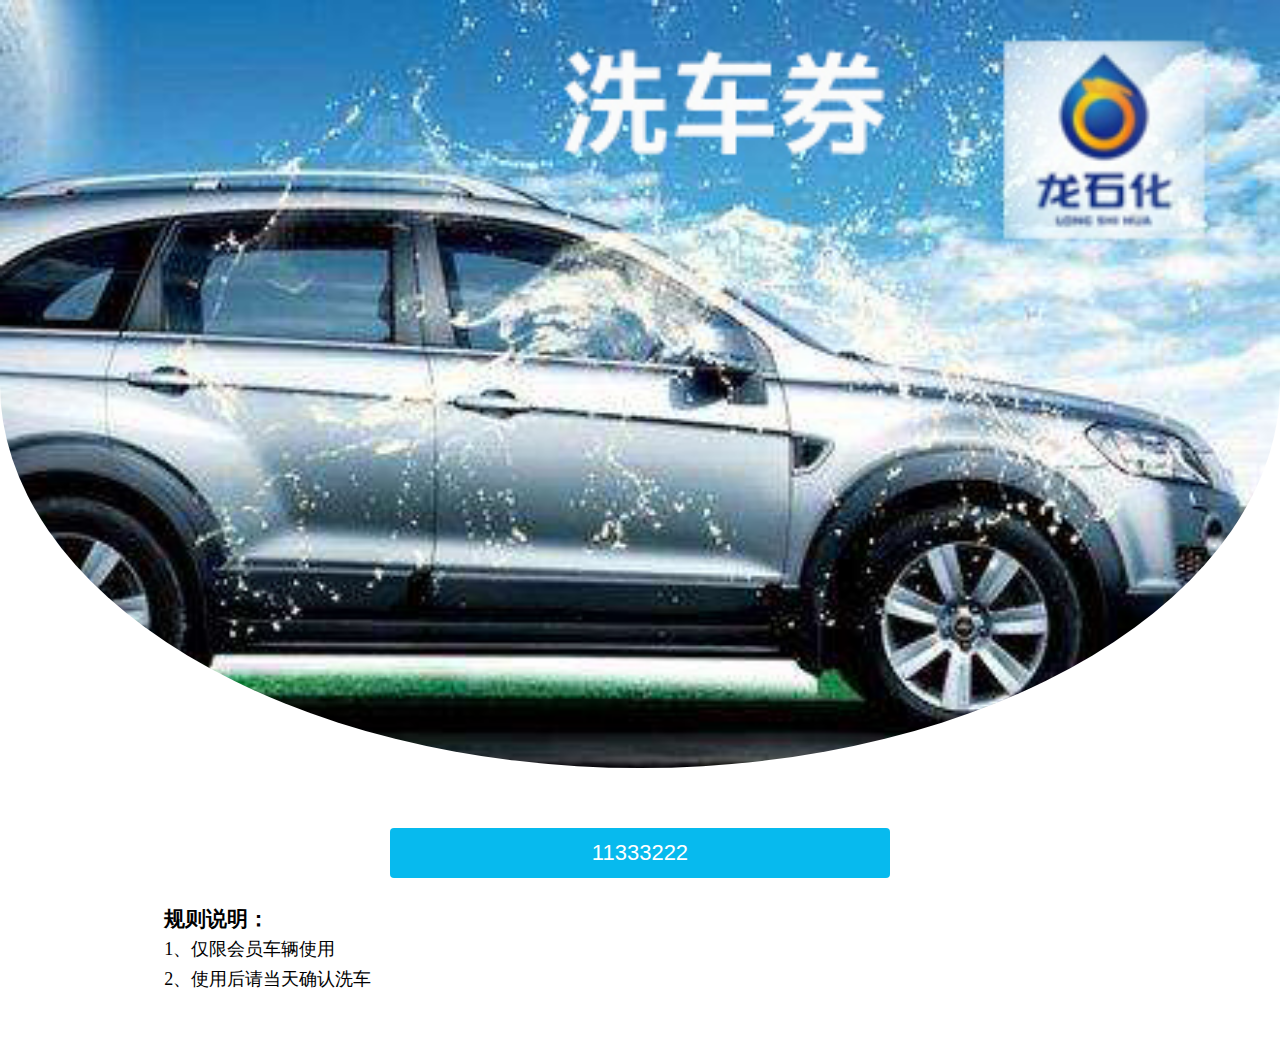
<file: index.html>
<!doctype html>
<html lang="en">
<head>
    <meta charset="UTF-8">
    <meta name="viewport"
          content="width=device-width, user-scalable=no, initial-scale=1.0, maximum-scale=1.0, minimum-scale=1.0">
    <meta http-equiv="X-UA-Compatible" content="ie=edge">
    <title>微信公众号领券页面</title>

    <link rel="stylesheet" href="css/public.css">
    <link rel="stylesheet" href="css/index.css">


</head>
<body>
<div id="con">
    <div class="top"></div>
    <div id="box">
        <div class="box-top">
            <input type="text" id="test" class="txt" value="11333222" disabled>

        </div>
        <div class="content">
            <h3>规则说明：</h3>
            <p>1、仅限会员车辆使用</p>
            <p>2、使用后请当天确认洗车</p>
        </div>
    </div>
</div>

</body>

<script src="js/jquery-3.3.1.min.js"></script>
<script>
    // input宽度自适应
    var testLength = document.getElementById('test').value.length;
    $(".txt").css('width', testLength*12 + 'px');
</script>

</html>
</file>
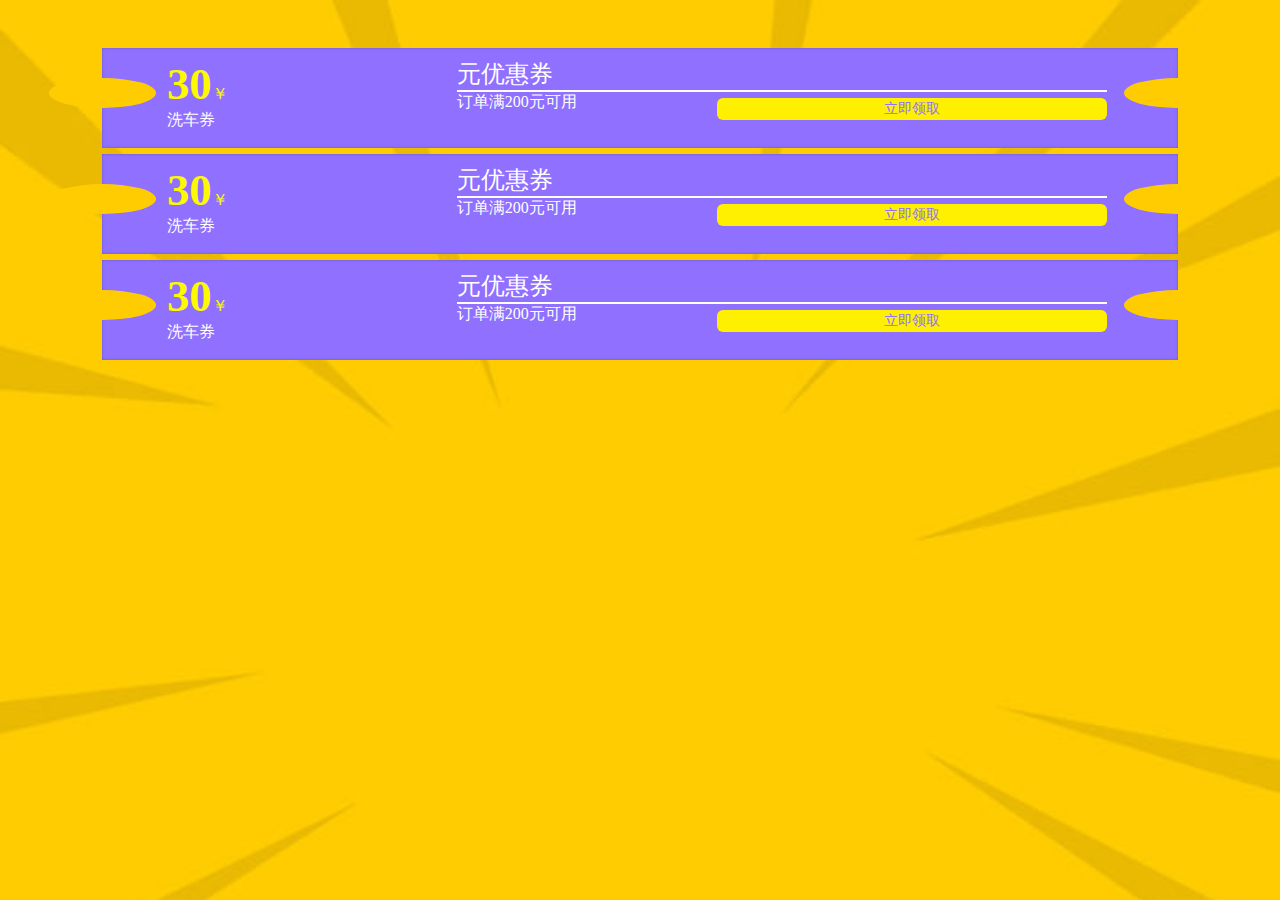
<file: Cardlist.html>
<!doctype html>
<html lang="en">
<head>
    <meta charset="UTF-8">
    <meta name="viewport"
          content="width=device-width, user-scalable=no, initial-scale=1.0, maximum-scale=1.0, minimum-scale=1.0">
    <meta http-equiv="X-UA-Compatible" content="ie=edge">
    <title>领取卡券</title>

    <link rel="stylesheet" href="css/Cardlist.css">

</head>
<body>
<div id="content">
    <div class="header">

    </div>
    <div class="middle">
        <div class="cardbox">
            <div class="carditem">
                <div class="itembox">
                    <div class="itembox-l">
                        <span class="disPrice">30</span>￥
                        <div class="itemName">
                            <span class="Cardname">洗车券</span>
                        </div>
                    </div>
                    <div class="itembox-r">
                        <span class="priceTitle">元优惠券</span>
                        <div class="wrie"></div>
                        <span class="priceRule">订单满200元可用</span>
                        <div class="btn">立即领取</div>
                    </div>
                </div>
                <div class="leftround"></div>
                <div class="rightround"></div>
            </div>
            <div class="carditem">
                <div class="itembox">
                    <div class="itembox-l">
                        <span class="disPrice">30</span>￥
                        <div class="itemName">
                            <span class="Cardname">洗车券</span>
                        </div>
                    </div>
                    <div class="itembox-r">
                        <span class="priceTitle">元优惠券</span>
                        <div class="wrie"></div>
                        <span class="priceRule">订单满200元可用</span>
                        <div class="btn">立即领取</div>
                    </div>
                </div>
                <div class="leftround"></div>
                <div class="rightround"></div>
            </div>
            <div class="carditem">
                <div class="itembox">
                    <div class="itembox-l">
                        <span class="disPrice">30</span>￥
                        <div class="itemName">
                            <span class="Cardname">洗车券</span>
                        </div>
                    </div>
                    <div class="itembox-r">
                        <span class="priceTitle">元优惠券</span>
                        <div class="wrie"></div>
                        <span class="priceRule">订单满200元可用</span>
                        <div class="btn">立即领取</div>
                    </div>
                </div>
                <div class="leftround"></div>
                <div class="rightround"></div>
            </div>
        </div>
    </div>
    <div class="foot">

    </div>
</div>
</body>
</html>
</file>
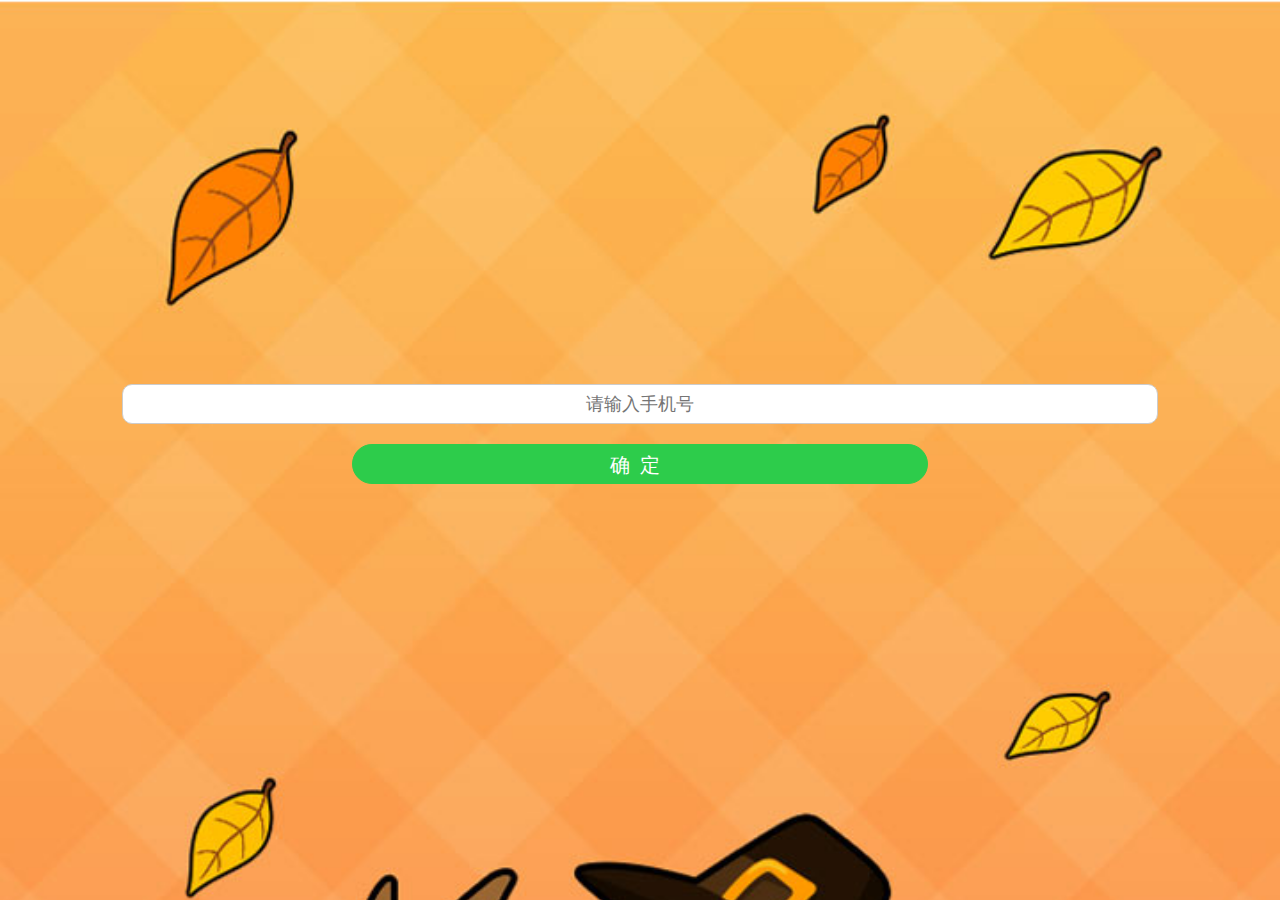
<file: CardPhone.html>
<!doctype html>
<html lang="en">
<head>
    <meta charset="UTF-8">
    <meta name="viewport"
          content="width=device-width, user-scalable=no, initial-scale=1.0, maximum-scale=1.0, minimum-scale=1.0">
    <meta http-equiv="X-UA-Compatible" content="ie=edge">
    <title>卡券输入手机号</title>

    <link rel="stylesheet" href="css/CardPhone.css">
    <link rel="stylesheet" href="css/myAlert.css">

</head>
<body>
<div id="con">
    <div class="conFoot">
        <div id="content">
            <div class="box">
            <div class="top">
                <input type="text" id="phone" class="phone" autocomplete="off" placeholder="请输入手机号">
            </div>
            <div class="foot">
                <div class="btn">确定</div>
            </div>
        </div>
        </div>
    </div>
</div>
</body>

<script src="js/jquery-3.3.1.min.js"></script>
<script src="js/myAlert.js"></script>
<script src="js/Cardphone.js"></script>

</html>
</file>
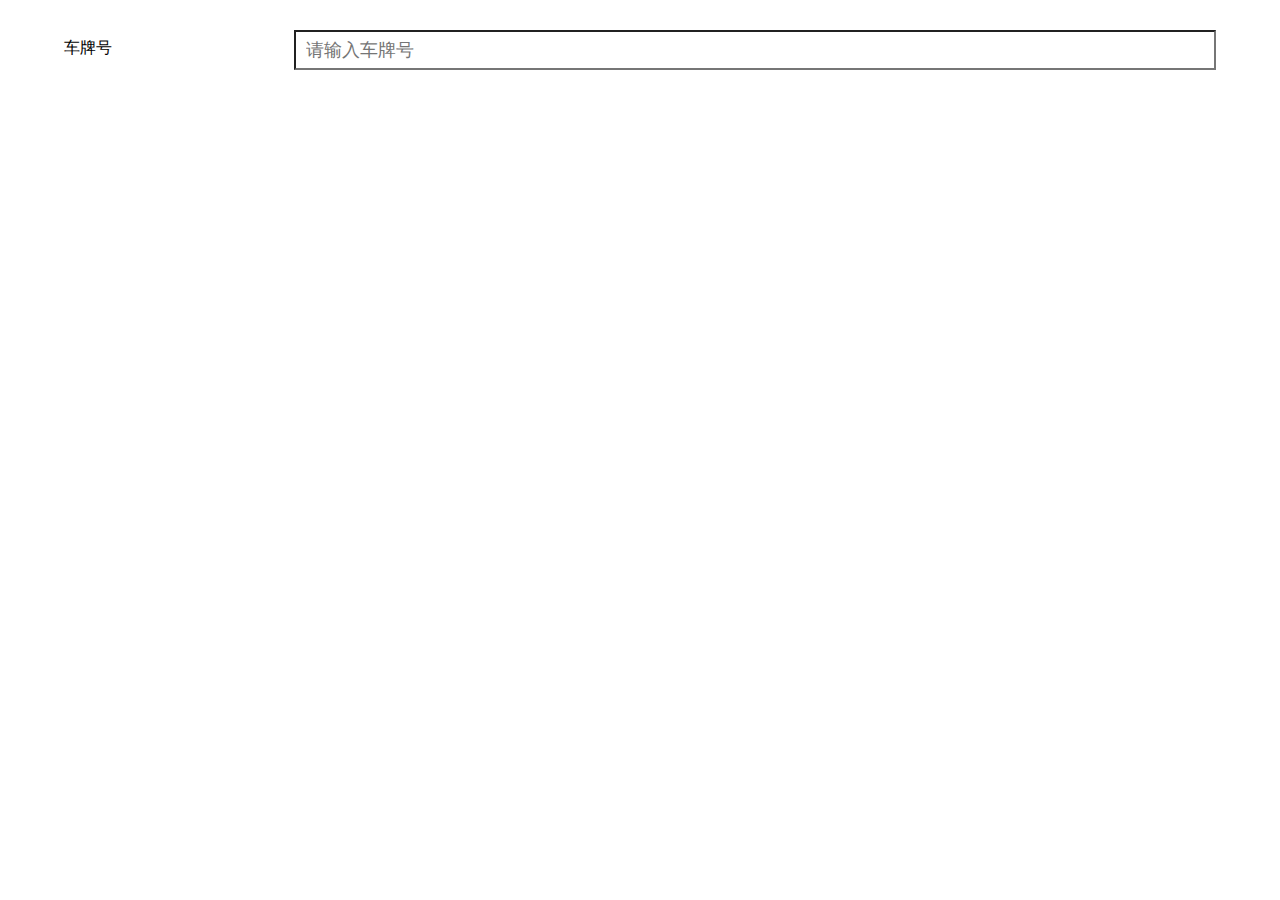
<file: carNumber.html>
<!doctype html>
<html lang="en">
<head>
    <meta charset="UTF-8">
    <meta name="viewport"
          content="width=device-width, user-scalable=no, initial-scale=1.0, maximum-scale=1.0, minimum-scale=1.0">
    <meta http-equiv="X-UA-Compatible" content="ie=edge">
    <title>输入车牌号</title>

    <link rel="stylesheet" href="css/carNumber.css">

</head>
<body>
<div id="content">
    <div class="conbox">
        <span class="carName">车牌号</span>
        <input autocomplete="off" id="carText" class="carText" type="text" placeholder="请输入车牌号">
    </div>
</div>

</body>

<link rel="stylesheet" href="layer_mobile/need/layer.css">
<script src="js/jquery-3.3.1.min.js"></script>
<script src="layer_mobile/layer.js"></script>
<script src="js/CarNumber.js"></script>

</html>
</file>
<file: css/public.css>
*{
    margin: 0;
    list-style: none;/*列表 */
    padding: 0;
    font-style: normal; /*i */
    text-decoration: none;
    -webkit-tap-highlight-color: rgba(0, 0, 0, 0);
    box-sizing: border-box;
}
</file>
<file: css/index.css>
#con{
    width: 100%;
    height: 100%;
}
.top{
    width: 100%;
    height: 60%;
    padding-top: 60%;
    background-image: url("../img/3.jpg");
    background-size: 100% auto;
    border-bottom-right-radius: 50%;
    border-bottom-left-radius: 50%;
}
#box{
    width: 100%;
    height: auto;
    padding-top: 60px;
    padding-bottom: 60px;
    padding-right: 14px;
    padding-left: 14px;
}
.box-top{
    width: 100%;
    height: auto;
}
.txt{
    width: auto;
    min-width: 40%;
    max-width: 100%;
    /*height: 50px;*/
    height: auto;
    background-color: #07baee;
    display: block;
    margin: 0 auto;
    border-radius: 4px;
    font-size: 22px;
    text-align: center;
    line-height: 50px;
    color: white;
    outline: none;
    border:0px;
    word-wrap: break-word;
    word-break: break-all;
}
.content{
    width: 100%;
    height: auto;
    padding-top: 26px;
    padding-left: 12%;
    font-size: 18px;
    line-height: 30px;
}
</file>
<file: css/Cardlist.css>
*{
    margin: 0;
    list-style: none;/*列表 */
    padding: 0;
    font-style: normal; /*i */
    text-decoration: none;
    -webkit-tap-highlight-color: rgba(0, 0, 0, 0);
    box-sizing: border-box;
}



#content{
    width: 100%;
    height: 100%;
    position: absolute;
    top: 0px;
    left: 0px;
    background: url("../img/bg2.jpg");
    background-size: 100% auto;
}
.header{
    width: 100%;
    height: 40px;
    display: block;
    /*border-bottom: 1px solid #CCCCCC;*/
}
.leftTop{
    width: 15%;
    height: 100%;
    float: left;
}
.titleTop{
    width: 70%;
    height: 100%;
    float: left;
    text-align: center;
    line-height: 40px;
    font-size: 18px;
}
.rightTop{
    width: 15%;
    height: 100%;
    float: left;
}
.middle{
    width: 100%;
    height: auto;
    display: block;
    margin-top: 8px;
    overflow-y: scroll;

}
.cardbox{
    width: 84%;
    height: auto;
    display: block;
    margin: 0 auto;
}
.carditem{
    width: 100%;
    height: 100px;
    position: relative;
    box-shadow:0 0 3px #6E56C6 inset;
    background: #9070FF;
    margin-bottom: 6px;
    /*background: -moz-linear-gradient(135deg, #9070FF, #FFFFFF);
    background: -webkit-gradient(linear,100% 100%,0% 0%,from(#9070FF),to(#FFFFFF));
    background: -webkit-linear-gradient(135deg, #9070FF, #FFFFFF);
    background: -o-linear-gradient(135deg, #9070FF, #FFFFFF);*/
}
.leftround{
    width: 10%;
    height: 30%;
    background: #FFCC01;
    position: absolute;
    top: 30%;
    border-radius: 50%;
    left: -5%;
    float: left;
}
.rightround{
    width: 10%;
    height: 30%;
    background: #FFCC01;
    position: absolute;
    top: 30%;
    border-radius: 50%;
    right: 0;
    float: right;
    right: -5%;
}
.itembox{
    width: 88%;
    height: 94%;
    display: block;
    margin: 0 auto;
    padding-top: 10px;
}
.itembox-l{
    width: 30%;
    height: 100%;
    float: left;
    font-size: 16px;
    color: #FCF901;
}
.itembox-r{
    width: 70%;
    height: 100%;
    float: right;
    padding: 0px 6px;
}
.disPrice{
    font-size: 2.8em;
    font-weight: bolder;
}
.itembox-r span{
    color: white;
}
.priceTitle{
    font-size: 24px;
}
.wrie{
    border:1px solid white;
}
.Cardname{
    color: white;
}
.priceRule{
    font-size: 16px;
}
.btn{
    width: 60%;
    height: 22px;
    text-align: center;
    line-height: 22px;
    float: right;
    background: #FEF000;
    border-radius: 6px;
    font-size: 14px;
    color: #9070FF;
    margin-top: 6px;
}




@media (max-width: 290px) {
    .priceRule{
        font-size: 14px;
    }
}
@media (max-width: 255px) {
    .disPrice{
        font-size: 2.8em;
    }
    .priceRule{
        font-size: 12px;
    }
}
@media (max-width: 250px) {
    .disPrice{
        font-size: 2.6em;
    }
}
@media (max-width: 245px) {
    .disPrice{
        font-size: 2.2em;
    }
    .priceTitle{
        font-size: 20px;
    }
}
@media (max-width: 230px) {
    .btn{
        font-size: 12px;
    }
    .disPrice{
        font-size: 2em;
    }
}
@media (max-width: 200px) {
    .disPrice{
        font-size: 1.6em;
    }
}
</file>
<file: css/CardPhone.css>
*{
    margin: 0;
    list-style: none;/*列表 */
    padding: 0;
    font-style: normal; /*i */
    text-decoration: none;
    -webkit-tap-highlight-color: rgba(0, 0, 0, 0);
    box-sizing: border-box;
}

#con{
    position:absolute;
    left:0px;
    top:0px;
    width:100%;
    height:100%;
    background-image: url("../img/bg.jpg");
    background-size: 100% auto;
}
.conTop{
    width: 100%;
    height: 26%;
    /*background-color: white;*/
    padding-top: 6%;
    border-bottom-left-radius: 50%;
    border-bottom-right-radius: 50%;
}
.img{
    width: 24%;
    height: 60%;
    margin: 0 auto;
    border-radius: 50%   50%  50%  50% ;
}
.img img{
    width: 100%;
    height: 100%;
    display: block;
    border-radius: 50%   50%  50%  50% ;
}
.conTop-title{
    width: 100%;
    height: auto;
}
.conTop-title p{
    text-align: center;
    font-size: 20px;
    font-weight: 600;
    color: #ff2814;
    padding-top: 10px;
}
.conFoot{
    width: 100%;
    height: 74%;
}
#content{
    width: 100%;
    height: 100%;
    padding-top: 30%;
    display: block;
}
.box{
    width: 90%;
    display: block;
    margin: 0 auto;
}
.top{
    width: 100%;
    height: auto;
    display: block;
}
.top input{
    width: 90%;
    height: 40px;
    line-height: 40px;
    padding:6px;
    background-color: white;
    border:1px solid #CCCCCC;
    border-radius: 10px;
    outline: none;
    font-size: 18px;
    display: block;
    margin: 0 auto;
    text-align: center;
}
.foot{
    width: 100%;
    height: auto;
    display: block;
    margin-top: 20px;
}
.btn{
    width: 50%;
    height: 40px;
    border:1px solid #2dcc4b;
    border-radius: 30px;
    margin: 0 auto;
    background-color: #2dcc4b;
    font-size: 20px;
    color: white;
    letter-spacing: 10px;
    text-align: center;
    line-height: 40px;
    cursor: pointer;
}

@media (max-width: 300px) {
    .top span{
        width: 24%;
    }
    .top input{
        width: 70%;
    }
}
@media (max-width: 250px) {
    .top span{
        width: 26%;
    }
    .top input{
        width: 70%;
    }
}
@media (max-width: 236px) {
    .top span{
        width: 30%;
    }
    .top input{
        width: 66%;
    }
}
@media (max-width: 200px) {
    .top span{
        width: 34%;
    }
    .top input{
        width: 62%;
    }
}
</file>
<file: css/myAlert.css>
*{margin: 0;padding: 0;}
.clearfix:after{content: '';display: table;width: 100%;clear: both;}
.myModa{position: fixed;top: 0;left: 0;bottom: 0;right:0;background: rgba(0,0,0,0.2); }
.myModa .myAlertBox{width: 300px;border-radius: 5px;border: 1px solid #d9d9d9;background: #fff;overflow: hidden;margin: 0 auto; }
.myModa .myAlertBox h6{background: #72D1FF;padding: 10px;line-height: 20px;font-size: 16px;text-align: center;color: white;}
.myModa .myAlertBox p{padding: 20px;line-height: 26px;font-size: 18px;color: #808080;}
.myModa .myAlertBox .btn{cursor: pointer; width: 80px;line-height: 36px;border-radius: 5px;text-align: center;font-size: 16px;margin: 0 auto;margin-bottom: 20px; background-color: #72D1FF;}
.myModa .myAlertBox .col2 .col{width:110px;float: left;}
/*.myModa .myAlertBox .col2 .col .btn{width: 100%;}*/
.myModa .myAlertBox .col2{padding: 0 20px;}
.myToast{position: fixed; display: inline-block;padding: 5px 10px;line-height: 24px;font-size: 14px;color: #fff;background:#000; max-width: 300px;_width: expression(this.offsetWidth >300 ? '300px': 'auto' );*width: expression(this.offsetWidth >300 ? '300px': 'auto' );border-radius: 5px;}
</file>
<file: css/carNumber.css>
@font-face {
    font-family: 'iconfont';  /* project id 831505 */
    src: url('https://at.alicdn.com/t/font_831505_sr7s80usnik.eot');
    src: url('https://at.alicdn.com/t/font_831505_sr7s80usnik.eot?#iefix') format('embedded-opentype'),
    url('https://at.alicdn.com/t/font_831505_sr7s80usnik.woff') format('woff'),
    url('https://at.alicdn.com/t/font_831505_sr7s80usnik.ttf') format('truetype'),
    url('https://at.alicdn.com/t/font_831505_sr7s80usnik.svg#iconfont') format('svg');
}


*{
    margin: 0;
    list-style: none;/*列表 */
    padding: 0;
    font-style: normal; /*i */
    text-decoration: none;
    -webkit-tap-highlight-color: rgba(0, 0, 0, 0);
    box-sizing: border-box;
}


.conbox{
    width: 90%;
    height: 100px;
    margin: 0 auto;
    padding:30px 0px;
    display: block;
}
.carName{
    width: 20%;
    float: left;
    padding: 8px 0px;
}
.carText{
    width: 80%;
    float: left;
    outline: none;
    height: 40px;
    line-height: 40px;
    padding: 8px 10px;
    font-size: 18px;
    background-color: white;
}









.clearfix:after {
    content: ".";
    display: block;
    font-size: 0;
    height: 0;
    clear: both;
    visibility: hidden;
}
.clearfix {
    display: inline-table;
}
*html .clearfix {
    height: 1%;
}
.clearfix {
    display: block;
}
*+html .clearfix {
    min-height: 1%;
}
.che_tit{
    text-align:center;
    padding:20px;
}
.ul_pro{
    background-color:#CED3D9;
    text-align:center;
    padding:4px 2px;
    font-size:18px;
}
.ul_pro li{
    float:left;
    width:11.11%;
    padding:2px;
    box-sizing: border-box;
}
.ul_pro .li_close{
    float:right;
    width:22.22%;
}
.ul_pro .li_close span{
    background-color:#ACB3BB;
}
.ul_pro .li_clean{
    float:right;
    width:22.22%;
}
.ul_pro li span{
    display:block;
    background-color:#fff;
    border-radius:4px;
    box-shadow: 2px 2px 2px #888888;
    /* max-width:48px; margin:0 auto; */
    line-height:32px;
    padding-top:2px;
}
.ul_pro li span:active{
    background-color:#4DA9F2;
    color:#fff;
}
.ul_input{
    padding:20px;
    width:350px;
    margin:0 auto;
}
.ul_input li{
    float:left;
    width:14%;
    padding:2px;
    text-align:center;
}
.ul_input li span{
    display:block;
    background-color:#fff;
    border:1px solid #ccc;
    border-radius:4px;
    width:40px;
    margin:0 auto;
    height:40px;
    line-height:40px;
}
.ul_keybord{
    background-color:#CED3D9;
    text-align:center;
    padding:4px 2px;
    font-size:18px;
}
.ul_keybord li{
    float:left;
    width:10%;
    padding:2px;
    box-sizing: border-box;
}
.ul_keybord .ikey20{
    margin-left:5%;
}
.ul_keybord .li_w{
    width:11.11%;
}
.ul_keybord .li_close{
    float:right;
    width:22.22%;
}
.ul_keybord .li_close span{
    background-color:#ACB3BB;
}
.ul_keybord .li_clean{
    float:right;
    width:22.22%;
}
.ul_keybord li span{
    display:block;
    background-color:#fff;
    border-radius:4px;
    box-shadow: 2px 2px 2px #888888;
    /* max-width:48px; margin:0 auto; */
    line-height:32px;
    padding-top:2px;
}
.ul_keybord li span:active{
    background-color:#4DA9F2;
    color:#fff;
}
</file>
<file: layer_mobile/need/layer.css>
.layui-m-layer{position:relative;z-index:19891014}.layui-m-layer *{-webkit-box-sizing:content-box;-moz-box-sizing:content-box;box-sizing:content-box}.layui-m-layermain,.layui-m-layershade{position:fixed;left:0;top:0;width:100%;height:100%}.layui-m-layershade{background-color:rgba(0,0,0,.7);pointer-events:auto}.layui-m-layermain{display:table;font-family:Helvetica,arial,sans-serif;pointer-events:none}.layui-m-layermain .layui-m-layersection{display:table-cell;vertical-align:middle;text-align:center}.layui-m-layerchild{position:relative;display:inline-block;text-align:left;background-color:#fff;font-size:14px;border-radius:5px;box-shadow:0 0 8px rgba(0,0,0,.1);pointer-events:auto;-webkit-overflow-scrolling:touch;-webkit-animation-fill-mode:both;animation-fill-mode:both;-webkit-animation-duration:.2s;animation-duration:.2s}@-webkit-keyframes layui-m-anim-scale{0%{opacity:0;-webkit-transform:scale(.5);transform:scale(.5)}100%{opacity:1;-webkit-transform:scale(1);transform:scale(1)}}@keyframes layui-m-anim-scale{0%{opacity:0;-webkit-transform:scale(.5);transform:scale(.5)}100%{opacity:1;-webkit-transform:scale(1);transform:scale(1)}}.layui-m-anim-scale{animation-name:layui-m-anim-scale;-webkit-animation-name:layui-m-anim-scale}@-webkit-keyframes layui-m-anim-up{0%{opacity:0;-webkit-transform:translateY(800px);transform:translateY(800px)}100%{opacity:1;-webkit-transform:translateY(0);transform:translateY(0)}}@keyframes layui-m-anim-up{0%{opacity:0;-webkit-transform:translateY(800px);transform:translateY(800px)}100%{opacity:1;-webkit-transform:translateY(0);transform:translateY(0)}}.layui-m-anim-up{-webkit-animation-name:layui-m-anim-up;animation-name:layui-m-anim-up}.layui-m-layer0 .layui-m-layerchild{width:90%;max-width:640px}.layui-m-layer1 .layui-m-layerchild{border:none;border-radius:0}.layui-m-layer2 .layui-m-layerchild{width:auto;max-width:260px;min-width:40px;border:none;background:0 0;box-shadow:none;color:#fff}.layui-m-layerchild h3{padding:0 10px;height:60px;line-height:60px;font-size:16px;font-weight:400;border-radius:5px 5px 0 0;text-align:center}.layui-m-layerbtn span,.layui-m-layerchild h3{text-overflow:ellipsis;overflow:hidden;white-space:nowrap}.layui-m-layercont{padding:50px 30px;line-height:22px;text-align:center}.layui-m-layer1 .layui-m-layercont{padding:0;text-align:left}.layui-m-layer2 .layui-m-layercont{text-align:center;padding:0;line-height:0}.layui-m-layer2 .layui-m-layercont i{width:25px;height:25px;margin-left:8px;display:inline-block;background-color:#fff;border-radius:100%;-webkit-animation:layui-m-anim-loading 1.4s infinite ease-in-out;animation:layui-m-anim-loading 1.4s infinite ease-in-out;-webkit-animation-fill-mode:both;animation-fill-mode:both}.layui-m-layerbtn,.layui-m-layerbtn span{position:relative;text-align:center;border-radius:0 0 5px 5px}.layui-m-layer2 .layui-m-layercont p{margin-top:20px}@-webkit-keyframes layui-m-anim-loading{0%,100%,80%{transform:scale(0);-webkit-transform:scale(0)}40%{transform:scale(1);-webkit-transform:scale(1)}}@keyframes layui-m-anim-loading{0%,100%,80%{transform:scale(0);-webkit-transform:scale(0)}40%{transform:scale(1);-webkit-transform:scale(1)}}.layui-m-layer2 .layui-m-layercont i:first-child{margin-left:0;-webkit-animation-delay:-.32s;animation-delay:-.32s}.layui-m-layer2 .layui-m-layercont i.layui-m-layerload{-webkit-animation-delay:-.16s;animation-delay:-.16s}.layui-m-layer2 .layui-m-layercont>div{line-height:22px;padding-top:7px;margin-bottom:20px;font-size:14px}.layui-m-layerbtn{display:box;display:-moz-box;display:-webkit-box;width:100%;height:50px;line-height:50px;font-size:0;border-top:1px solid #D0D0D0;background-color:#F2F2F2}.layui-m-layerbtn span{display:block;-moz-box-flex:1;box-flex:1;-webkit-box-flex:1;font-size:14px;cursor:pointer}.layui-m-layerbtn span[yes]{color:#40AFFE}.layui-m-layerbtn span[no]{border-right:1px solid #D0D0D0;border-radius:0 0 0 5px}.layui-m-layerbtn span:active{background-color:#F6F6F6}.layui-m-layerend{position:absolute;right:7px;top:10px;width:30px;height:30px;border:0;font-weight:400;background:0 0;cursor:pointer;-webkit-appearance:none;font-size:30px}.layui-m-layerend::after,.layui-m-layerend::before{position:absolute;left:5px;top:15px;content:'';width:18px;height:1px;background-color:#999;transform:rotate(45deg);-webkit-transform:rotate(45deg);border-radius:3px}.layui-m-layerend::after{transform:rotate(-45deg);-webkit-transform:rotate(-45deg)}body .layui-m-layer .layui-m-layer-footer{position:fixed;width:95%;max-width:100%;margin:0 auto;left:0;right:0;bottom:10px;background:0 0}.layui-m-layer-footer .layui-m-layercont{padding:20px;border-radius:5px 5px 0 0;background-color:rgba(255,255,255,.8)}.layui-m-layer-footer .layui-m-layerbtn{display:block;height:auto;background:0 0;border-top:none}.layui-m-layer-footer .layui-m-layerbtn span{background-color:rgba(255,255,255,.8)}.layui-m-layer-footer .layui-m-layerbtn span[no]{color:#FD482C;border-top:1px solid #c2c2c2;border-radius:0 0 5px 5px}.layui-m-layer-footer .layui-m-layerbtn span[yes]{margin-top:10px;border-radius:5px}body .layui-m-layer .layui-m-layer-msg{width:auto;max-width:90%;margin:0 auto;bottom:-150px;background-color:rgba(0,0,0,.7);color:#fff}.layui-m-layer-msg .layui-m-layercont{padding:10px 20px}
</file>
